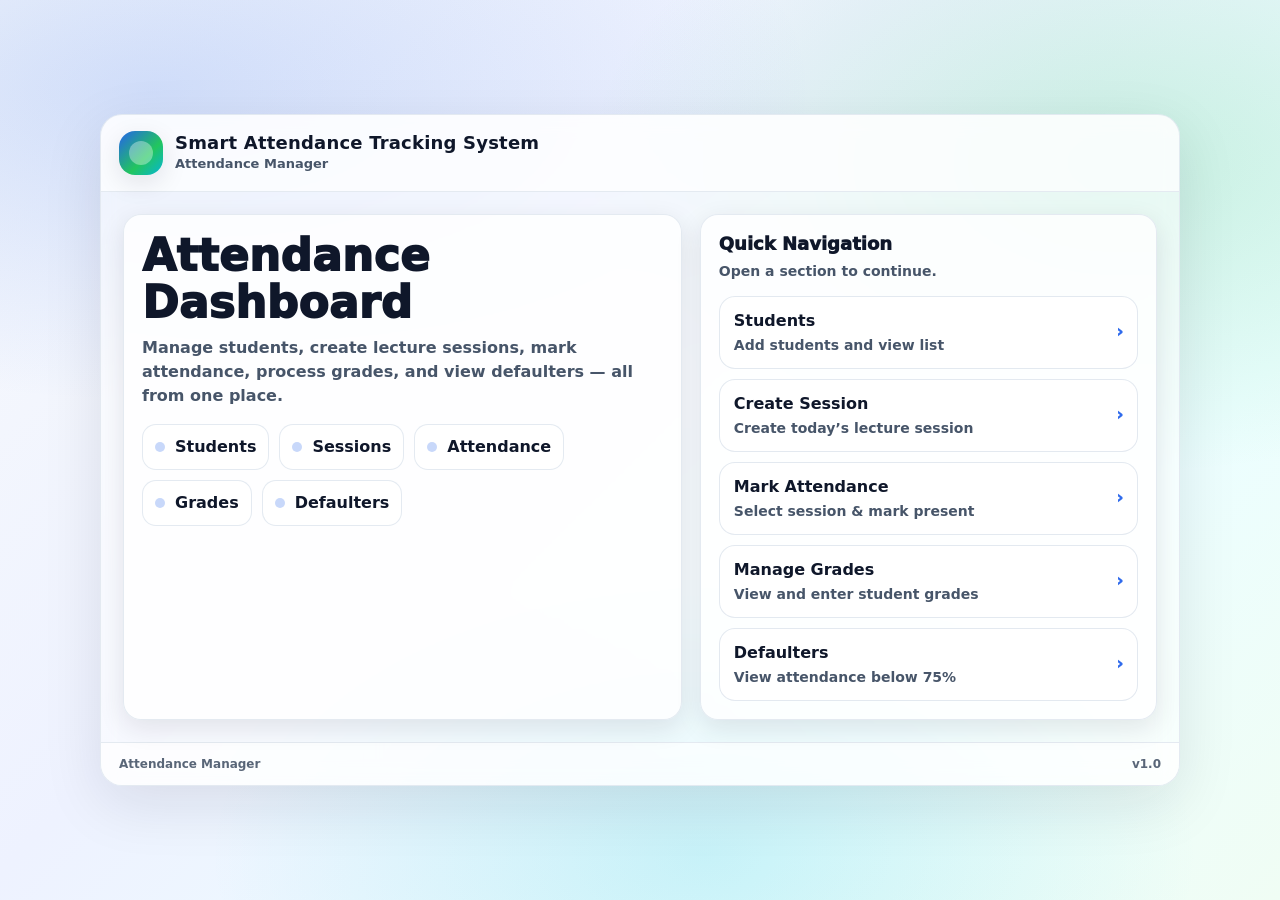
<file: templates/intro.html>
<!doctype html>
<html lang="en">
<head>
  <meta charset="UTF-8"/>
  <meta name="viewport" content="width=device-width, initial-scale=1"/>
  <title>Attendance Manager</title>

  <link href="https://cdn.jsdelivr.net/npm/bootstrap@5.3.3/dist/css/bootstrap.min.css" rel="stylesheet"/>

  <style>
    :root{
      --ink:#0f172a;
      --muted:#475569;
      --card:#ffffffcc;
      --border:#e2e8f0;
      --shadow: 0 18px 60px rgba(15, 23, 42, .10);
      --shadow2: 0 8px 26px rgba(15, 23, 42, .10);
      --brand1:#2563eb;
      --brand2:#22c55e;
      --brand3:#06b6d4;
    }

    body{
      min-height: 100vh;
      margin: 0;
      color: var(--ink);
      font-family: ui-sans-serif, system-ui, -apple-system, Segoe UI, Roboto, Arial;

      /* fresh, light background */
      background:
        radial-gradient(1100px 520px at 12% 10%, rgba(37,99,235,.18) 0%, transparent 60%),
        radial-gradient(900px 520px at 88% 18%, rgba(34,197,94,.18) 0%, transparent 60%),
        radial-gradient(900px 520px at 55% 95%, rgba(6,182,212,.16) 0%, transparent 55%),
        linear-gradient(135deg, #f8fafc 0%, #eef2ff 40%, #ecfeff 75%, #f0fdf4 100%);
      display: grid;
      place-items: center;
      padding: 18px;
    }

    .shell{
      width: min(1080px, 96vw);
      border-radius: 22px;
      overflow: hidden;
      box-shadow: var(--shadow);
      border: 1px solid rgba(226,232,240,.9);
      background: rgba(255,255,255,.55);
      backdrop-filter: blur(10px);
    }

    /* App top bar */
    .appbar{
      display:flex;
      align-items:center;
      justify-content:space-between;
      gap: 12px;
      padding: 16px 18px;
      background: rgba(255,255,255,.70);
      border-bottom: 1px solid rgba(226,232,240,.9);
    }

    .brand{
      display:flex;
      align-items:center;
      gap: 12px;
      min-width: 240px;
    }

    .app-icon{
      width: 44px;
      height: 44px;
      border-radius: 16px;
      background: linear-gradient(135deg, var(--brand1) 0%, var(--brand2) 60%, var(--brand3) 100%);
      box-shadow: var(--shadow2);
      position: relative;
      flex: 0 0 auto;
    }
    .app-icon::after{
      content:"";
      position:absolute;
      inset: 10px;
      border-radius: 12px;
      background: rgba(255,255,255,.35);
    }

    .brand-title{
      font-weight: 900;
      letter-spacing: .2px;
      margin: 0;
      line-height: 1.1;
      font-size: 18px;
    }
    .brand-sub{
      margin: 2px 0 0;
      color: var(--muted);
      font-weight: 700;
      font-size: 13px;
    }

    .status{
      display:flex;
      align-items:center;
      gap: 10px;
      padding: 8px 12px;
      border-radius: 999px;
      border: 1px solid rgba(226,232,240,.9);
      background: rgba(255,255,255,.75);
      font-weight: 800;
      color: #0f172a;
      white-space: nowrap;
    }
    .dot{
      width: 10px; height: 10px; border-radius: 999px;
      background: #22c55e;
      box-shadow: 0 0 0 6px rgba(34,197,94,.18);
    }

    /* Main layout */
    .body{
      padding: 22px;
      display:grid;
      grid-template-columns: 1.1fr .9fr;
      gap: 18px;
    }
    @media (max-width: 920px){
      .body{ grid-template-columns: 1fr; }
    }

    .panel{
      border-radius: 18px;
      background: var(--card);
      border: 1px solid rgba(226,232,240,.9);
      box-shadow: var(--shadow2);
      padding: 18px;
    }

    .hero h1{
      font-size: 44px;
      font-weight: 950;
      margin: 0;
      line-height: 1.06;
      letter-spacing: .2px;
    }

    .hero p{
      margin: 10px 0 0;
      color: var(--muted);
      font-size: 16px;
      max-width: 62ch;
      font-weight: 600;
    }

    .chips{
      display:flex;
      gap: 10px;
      flex-wrap: wrap;
      margin-top: 16px;
    }
    .chip{
      padding: 10px 12px;
      border-radius: 14px;
      border: 1px solid rgba(226,232,240,.9);
      background: rgba(255,255,255,.80);
      font-weight: 800;
      color: #0f172a;
      display:flex;
      align-items:center;
      gap: 10px;
    }
    .chip .mini{
      width: 10px; height: 10px; border-radius: 999px;
      background: rgba(37,99,235,.25);
    }

    .quick h2{
      margin: 0;
      font-weight: 950;
      font-size: 18px;
    }
    .quick p{
      margin: 6px 0 0;
      color: var(--muted);
      font-weight: 600;
      font-size: 14px;
    }

    .quick-links{
      margin-top: 14px;
      display:grid;
      gap: 10px;
    }

    /* Looks like app buttons, but these are just navigation cards */
    .qbtn{
      text-decoration:none;
      display:flex;
      align-items:center;
      justify-content:space-between;
      gap: 12px;
      padding: 12px 14px;
      border-radius: 16px;
      border: 1px solid rgba(226,232,240,.95);
      background: rgba(255,255,255,.85);
      color: #0f172a;
      font-weight: 900;
      transition: transform .12s ease, box-shadow .12s ease, background .12s ease;
    }
    .qbtn:hover{
      transform: translateY(-1px);
      box-shadow: 0 10px 28px rgba(15,23,42,.10);
      background: #ffffff;
    }
    .qbtn small{
      font-weight: 700;
      color: var(--muted);
      display:block;
      margin-top: 2px;
    }
    .arrow{
      font-weight: 950;
      color: rgba(37,99,235,.95);
    }

    .footer{
      padding: 12px 18px;
      border-top: 1px solid rgba(226,232,240,.9);
      color: rgba(71,85,105,.9);
      font-weight: 700;
      font-size: 12px;
      display:flex;
      justify-content: space-between;
      gap: 10px;
      flex-wrap: wrap;
      background: rgba(255,255,255,.65);
    }

    @media (max-width: 576px){
      .appbar{
        flex-direction: column;
        align-items: flex-start;
      }

      .hero h1{
        font-size: 32px;
      }
    }
  </style>
</head>

<body>
  <div class="shell">
    <!-- Top app bar -->
    <div class="appbar">
      <div class="brand">
        <div class="app-icon"></div>
        <div>
          <p class="brand-title">Smart Attendance Tracking System</p>
          <p class="brand-sub"> Attendance Manager</p>
        </div>
      </div> 

      <!-- <div class="status">
        <span class="dot"></span>
        System Ready
      </div> -->
    </div>

    <!-- Content -->
    <div class="body">
      <!-- Left -->
      <div class="panel hero">
        <h1>Attendance Dashboard</h1>
        <p>
          Manage students, create lecture sessions, mark attendance, process grades, and view defaulters —
          all from one place.
        </p>

        <div class="chips">
          <div class="chip"><span class="mini"></span>Students</div>
          <div class="chip"><span class="mini"></span>Sessions</div>
          <div class="chip"><span class="mini"></span>Attendance</div>
          <div class="chip"><span class="mini"></span>Grades</div>
          <div class="chip"><span class="mini"></span>Defaulters</div>
        </div>
      </div>

      <!-- Right -->
      <div class="panel quick">
        <h2>Quick Navigation</h2>
        <p>Open a section to continue.</p>

        <div class="quick-links">
          <a class="qbtn" href="/students">
            <div>
              Students
              <small>Add students and view list</small>
            </div>
            <span class="arrow">›</span>
          </a>

          <a class="qbtn" href="/create-session">
            <div>
              Create Session
              <small>Create today’s lecture session</small>
            </div>
            <span class="arrow">›</span>
          </a>

          <a class="qbtn" href="/mark-attendance">
            <div>
              Mark Attendance
              <small>Select session & mark present</small>
            </div>
            <span class="arrow">›</span>
          </a>
          
          <a class="qbtn" href="/grades">
            <div>
              Manage Grades
              <small>View and enter student grades</small>
            </div>
            <span class="arrow">›</span>
          </a>

          <a class="qbtn" href="/defaulters">
            <div>
              Defaulters
              <small>View attendance below 75%</small>
            </div>
            <span class="arrow">›</span>
          </a>
        </div>
      </div>
    </div>

    <!-- Footer -->
    <div class="footer">
      <span>Attendance Manager</span>
      <span>v1.0</span>
    </div>
  </div>
</body>
</html>
</file>
